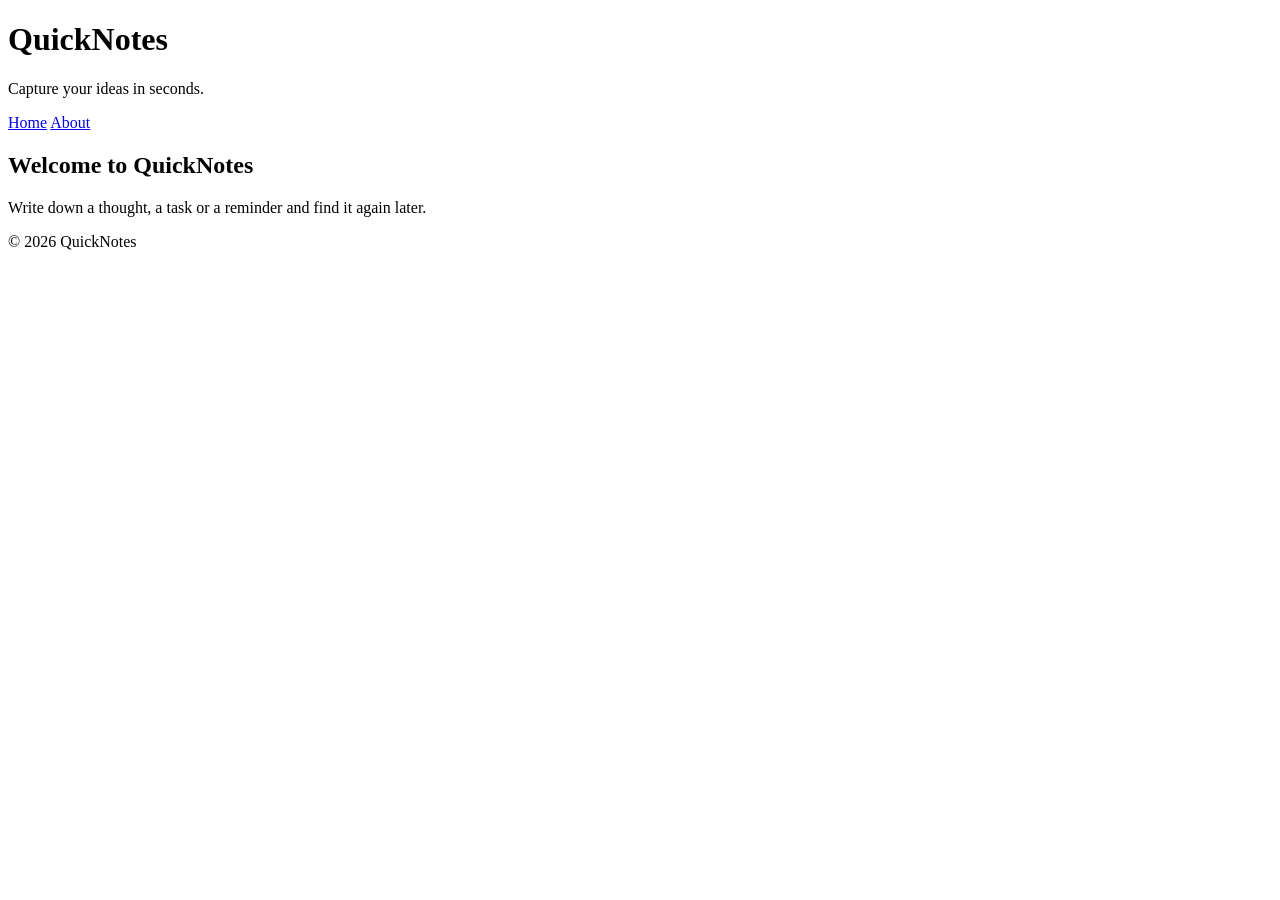
<file: day1/index.html>
<!DOCTYPE html>
<html lang="en">
<head>
  <meta charset="UTF-8">
  <meta name="viewport" content="width=device-width, initial-scale=1.0">
  <title>QuickNotes</title>
</head>
<body>
  <header>
    <h1>QuickNotes</h1>
    <p>Capture your ideas in seconds.</p>
    <nav>
      <a href="index.html">Home</a>
      <a href="about.html">About</a>
    </nav>
  </header>

  <main>
    <h2>Welcome to QuickNotes</h2>
    <p>Write down a thought, a task or a reminder and find it again later.</p>
  </main>

  <footer>
    <p>&copy; 2026 QuickNotes</p>
  </footer>
</body>
</html>
</file>
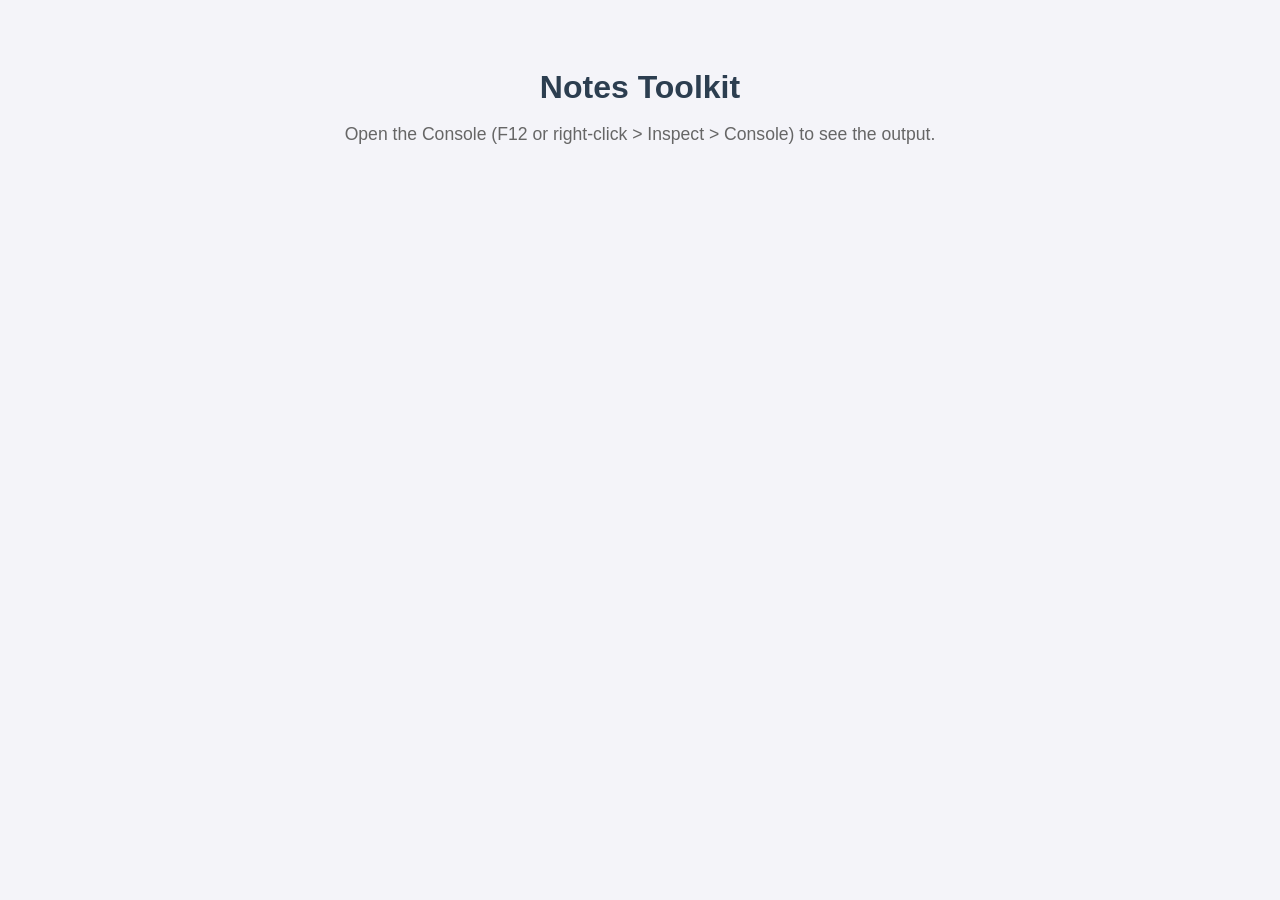
<file: day3/index.html>
<!DOCTYPE html>
<html lang="en">
<head>
  <meta charset="UTF-8">
  <meta name="viewport" content="width=device-width, initial-scale=1.0">
  <title>Day 3 - Notes Toolkit</title>
  <link rel="stylesheet" href="style.css">
  <script src="script.js" defer></script>
</head>
<body>
  <h1>Notes Toolkit</h1>
  <p>Open the Console (F12 or right-click > Inspect > Console) to see the output.</p>
</body>
</html>
</file>
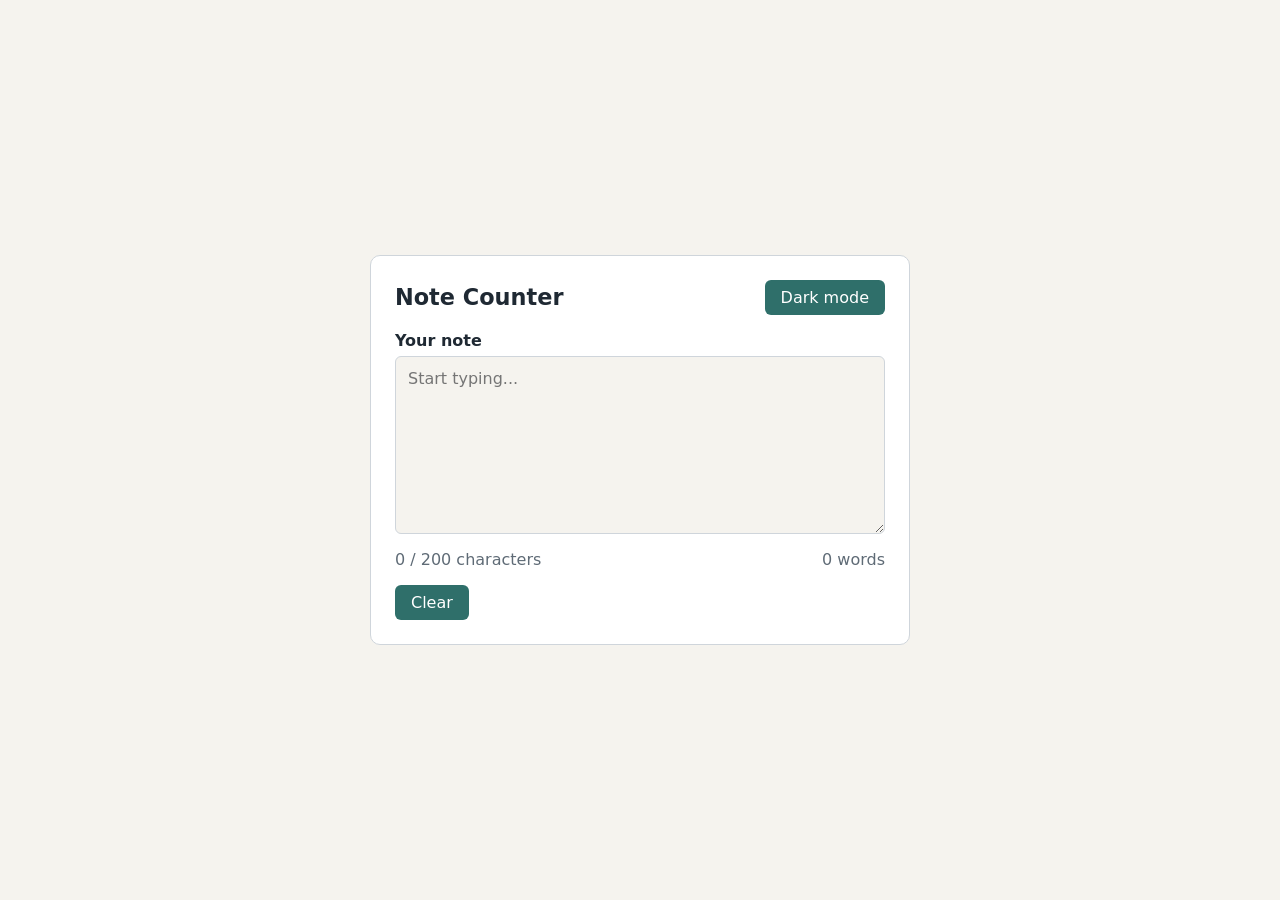
<file: day4/index.html>
<!DOCTYPE html>
<html lang="en">
<head>
  <meta charset="UTF-8">
  <meta name="viewport" content="width=device-width, initial-scale=1">
  <title>Note Counter</title>
  <link rel="stylesheet" href="style.css">
  <script src="script.js" defer></script>
</head>
<body>
  <main class="card">
    <header class="top">
      <h1>Note Counter</h1>
      <button id="theme-toggle" type="button">Dark mode</button>
    </header>

    <label for="note-text">Your note</label>
    <textarea id="note-text" rows="8" placeholder="Start typing..."></textarea>

    <div class="stats">
      <p id="char-count">0 / 200 characters</p>
      <p id="word-count">0 words</p>
    </div>

    <button id="clear-btn" type="button">Clear</button>
  </main>
</body>
</html>
</file>
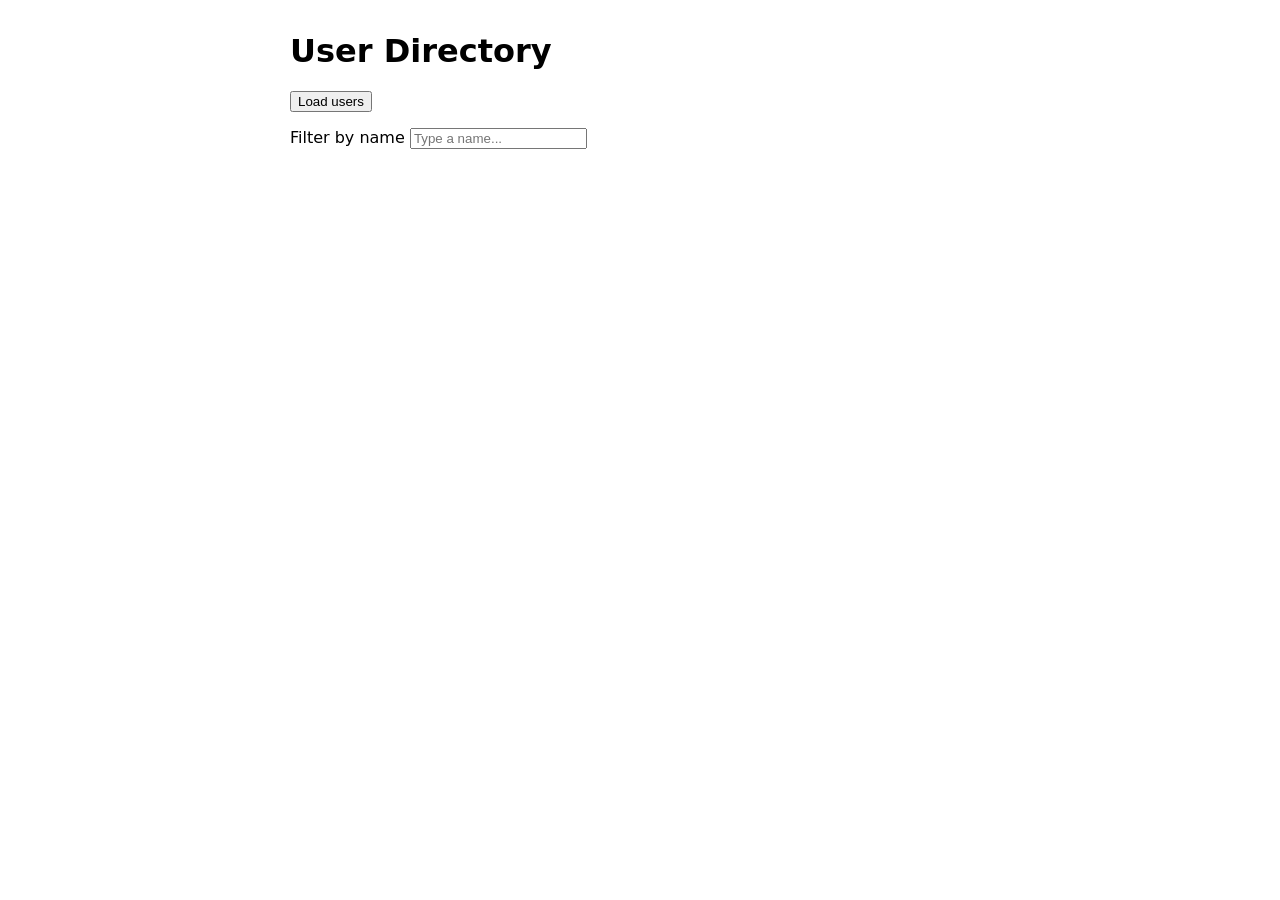
<file: day5/index.html>
<!DOCTYPE html>
<html lang="en">
<head>
  <meta charset="UTF-8">
  <meta name="viewport" content="width=device-width, initial-scale=1">
  <title>User Directory</title>
  <style>
    body { font-family: system-ui, sans-serif; max-width: 700px; margin: 2rem auto; padding: 0 1rem; }
    #users-list { list-style: none; padding: 0; }
    #users-list li { border: 1px solid #ccc; border-radius: 8px; padding: 0.75rem 1rem; margin-bottom: 0.75rem; }
    #users-list p { margin: 0.2rem 0; }
    button:disabled { opacity: 0.6; cursor: not-allowed; }
  </style>
  <script src="users.js" defer></script>
</head>
<body>
  <h1>User Directory</h1>

  <button id="load-users" type="button">Load users</button>

  <p>
    <label for="filter-input">Filter by name</label>
    <input type="text" id="filter-input" placeholder="Type a name...">
  </p>

  <p id="status"></p>

  <ul id="users-list"></ul>
</body>
</html>
</file>
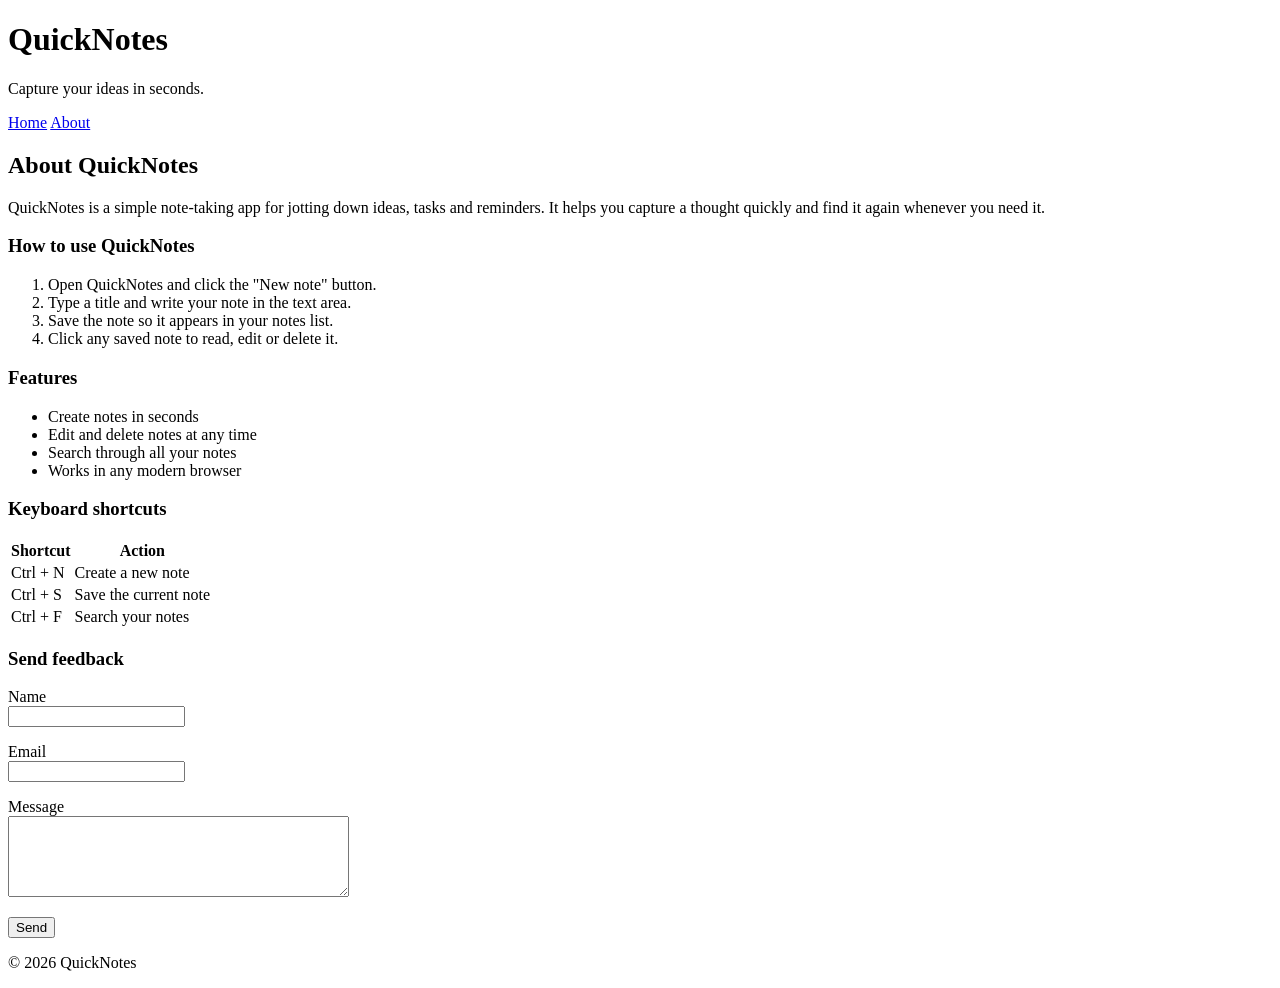
<file: day1/about.html>
<!DOCTYPE html>
<html lang="en">
<head>
  <meta charset="UTF-8">
  <meta name="viewport" content="width=device-width, initial-scale=1.0">
  <title>About QuickNotes</title>
</head>
<body>
  <header>
    <h1>QuickNotes</h1>
    <p>Capture your ideas in seconds.</p>
    <nav>
      <a href="index.html">Home</a>
      <a href="about.html">About</a>
    </nav>
  </header>

  <main>
    <h2>About QuickNotes</h2>
    <p>QuickNotes is a simple note-taking app for jotting down ideas, tasks and reminders. It helps you capture a thought quickly and find it again whenever you need it.</p>

    <section>
      <h3>How to use QuickNotes</h3>
      <ol>
        <li>Open QuickNotes and click the "New note" button.</li>
        <li>Type a title and write your note in the text area.</li>
        <li>Save the note so it appears in your notes list.</li>
        <li>Click any saved note to read, edit or delete it.</li>
      </ol>
    </section>

    <section>
      <h3>Features</h3>
      <ul>
        <li>Create notes in seconds</li>
        <li>Edit and delete notes at any time</li>
        <li>Search through all your notes</li>
        <li>Works in any modern browser</li>
      </ul>
    </section>

    <section>
      <h3>Keyboard shortcuts</h3>
      <table>
        <thead>
          <tr>
            <th>Shortcut</th>
            <th>Action</th>
          </tr>
        </thead>
        <tbody>
          <tr>
            <td>Ctrl + N</td>
            <td>Create a new note</td>
          </tr>
          <tr>
            <td>Ctrl + S</td>
            <td>Save the current note</td>
          </tr>
          <tr>
            <td>Ctrl + F</td>
            <td>Search your notes</td>
          </tr>
        </tbody>
      </table>
    </section>

    <section>
      <h3>Send feedback</h3>
      <form>
        <p>
          <label for="name">Name</label><br>
          <input type="text" id="name" name="name" required>
        </p>
        <p>
          <label for="email">Email</label><br>
          <input type="email" id="email" name="email" required>
        </p>
        <p>
          <label for="message">Message</label><br>
          <textarea id="message" name="message" rows="5" cols="40" required></textarea>
        </p>
        <button type="submit">Send</button>
      </form>
    </section>
  </main>

  <footer>
    <p>&copy; 2026 QuickNotes</p>
  </footer>
</body>
</html>
</file>
<file: day3/style.css>
body {
  font-family: sans-serif;
  background-color: #f4f4f9;
  color: #333;
  padding: 40px;
  text-align: center;
}

h1 {
  color: #2c3e50;
  margin-bottom: 10px;
}

p {
  font-size: 1.1rem;
  color: #666;
}
</file>
<file: day4/style.css>
:root {
  --bg: #f5f3ee;
  --card: #ffffff;
  --text: #1f2933;
  --muted: #5f6b76;
  --border: #cfd5db;
  --accent: #2f6f6a;
  --accent-text: #ffffff;
  --warning: orange;
  --over: red;
}

body.dark {
  --bg: #14181c;
  --card: #1e242a;
  --text: #e8ecef;
  --muted: #9aa5af;
  --border: #38424b;
  --accent: #5fb3ab;
  --accent-text: #0e1417;
}

* { box-sizing: border-box; }

body {
  margin: 0;
  min-height: 100vh;
  display: flex;
  align-items: center;
  justify-content: center;
  padding: 1rem;
  background: var(--bg);
  color: var(--text);
  font-family: system-ui, -apple-system, "Segoe UI", sans-serif;
  transition: background 0.2s, color 0.2s;
}

.card {
  width: 100%;
  max-width: 540px;
  padding: 1.5rem;
  background: var(--card);
  border: 1px solid var(--border);
  border-radius: 10px;
}

.top {
  display: flex;
  align-items: center;
  justify-content: space-between;
  margin-bottom: 1rem;
}

h1 { margin: 0; font-size: 1.4rem; }

label { display: block; margin-bottom: 0.4rem; font-weight: 600; }

textarea {
  width: 100%;
  padding: 0.75rem;
  font: inherit;
  color: var(--text);
  background: var(--bg);
  border: 1px solid var(--border);
  border-radius: 6px;
  resize: vertical;
}

textarea:focus-visible,
button:focus-visible {
  outline: 2px solid var(--accent);
  outline-offset: 2px;
}

.stats {
  display: flex;
  justify-content: space-between;
  margin: 0.75rem 0 1rem;
  color: var(--muted);
}

.stats p { margin: 0; }

button {
  padding: 0.5rem 1rem;
  font: inherit;
  color: var(--accent-text);
  background: var(--accent);
  border: none;
  border-radius: 6px;
  cursor: pointer;
}

button:hover { opacity: 0.9; }

.warning { color: var(--warning); }
.over { color: var(--over); font-weight: bold; }
</file>
